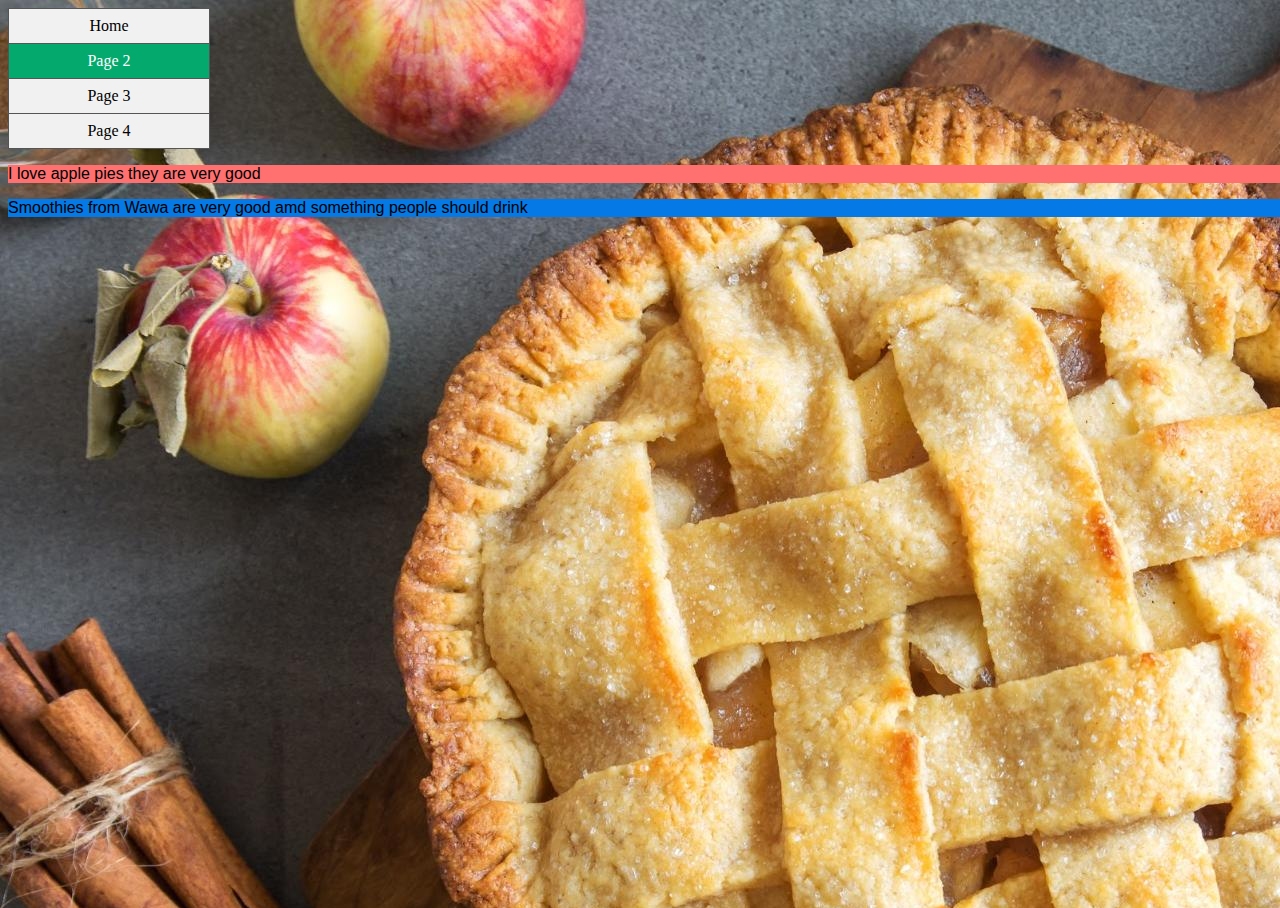
<file: page2.html>
<!DOCTYPE html>
<html>

<head>
  <meta charset="utf-8">
  <meta name="viewport" content="width=device-width">
  <title>replit</title>
  <link href="style.css" rel="stylesheet" type="text/css" />
</head>
<body>
   <ul>
  <li><a href="index.html">Home</a></li>
  <li><a class="active"href="page2.html">Page 2</a></li>
  <li><a href="page3.html">Page 3</a></li>
  <li><a href="page4.html">Page 4</a></li>
   </ul>
<p class="joker"> I love apple pies they are very good</p>
<p class="food"> Smoothies from Wawa are very good amd something people should drink</p>
 <body style="background-image: url(images/image1.jpg);">
</body>
</html>
</file>
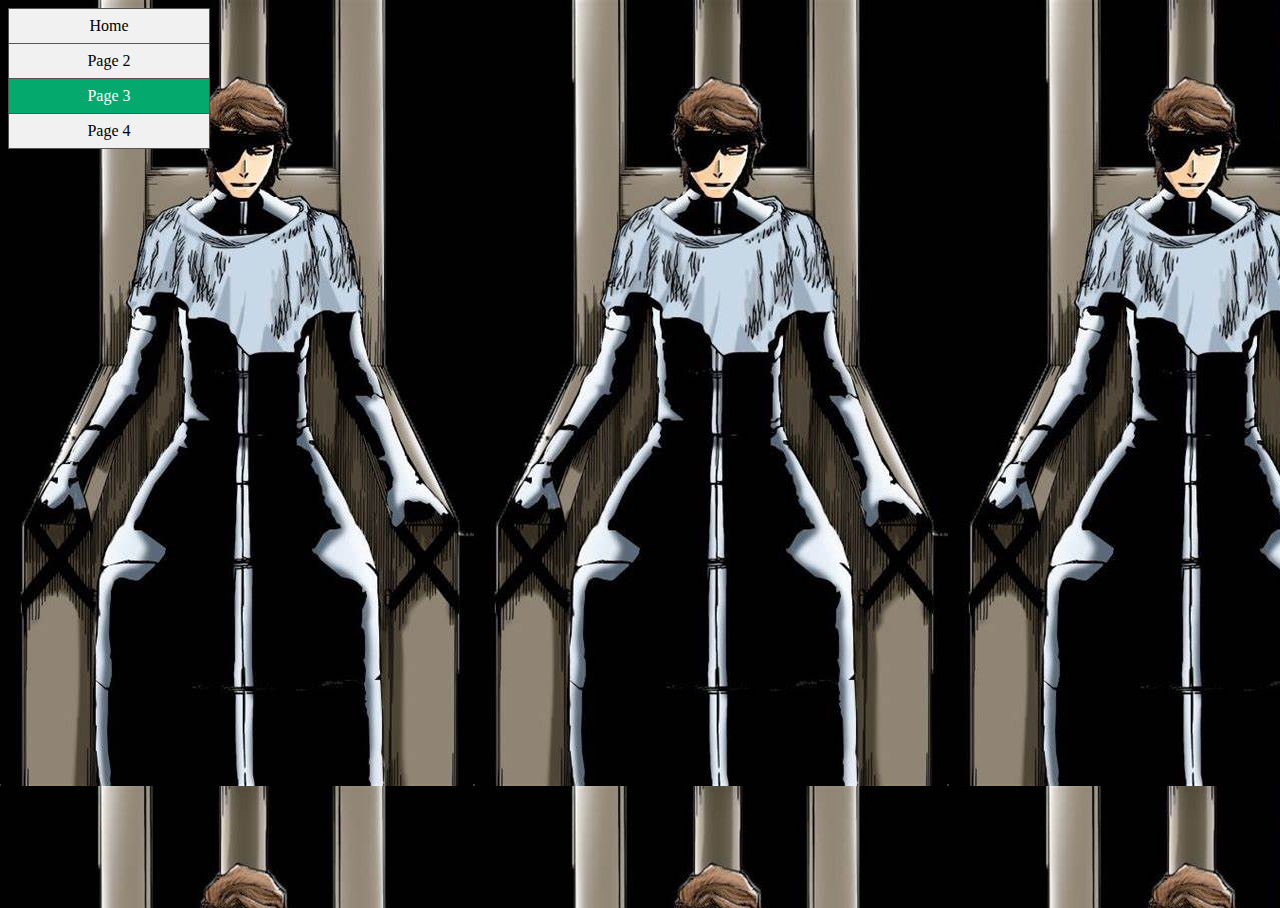
<file: page3.html>
<!DOCTYPE html>
<html>

<head>
  <meta charset="utf-8">
  <meta name="viewport" content="width=device-width">
  <title>replit</title>
  <link href="style.css" rel="stylesheet" type="text/css" />
</head>
<body>
   <ul>
  <li><a href="index.html">Home</a></li>
  <li><a href="page2.html">Page 2</a></li>
  <li><a class="active"href="page3.html">Page 3</a></li>
  <li><a href="page4.html">Page 4</a></li>
   </ul>
  <body style="background-image: url(images/OIP\ \(3\).jpg);">
</body>
</html>
</file>
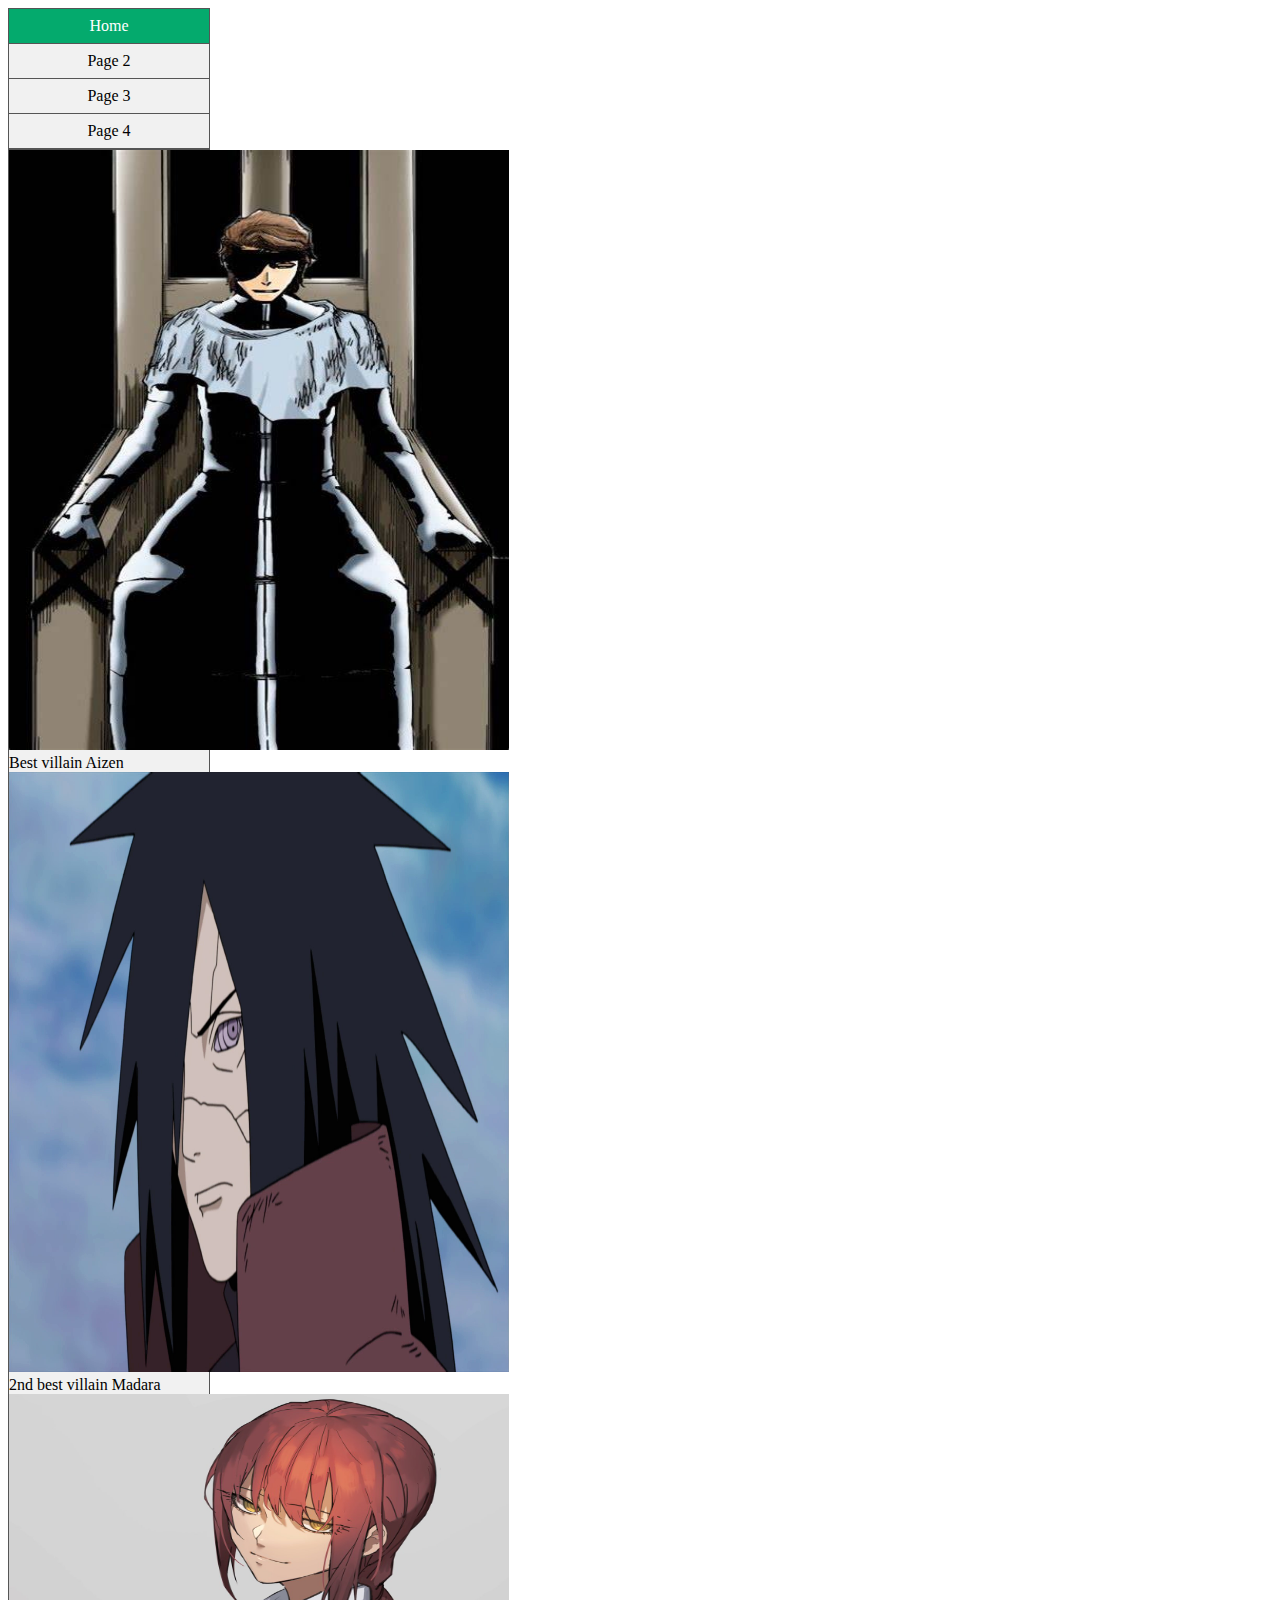
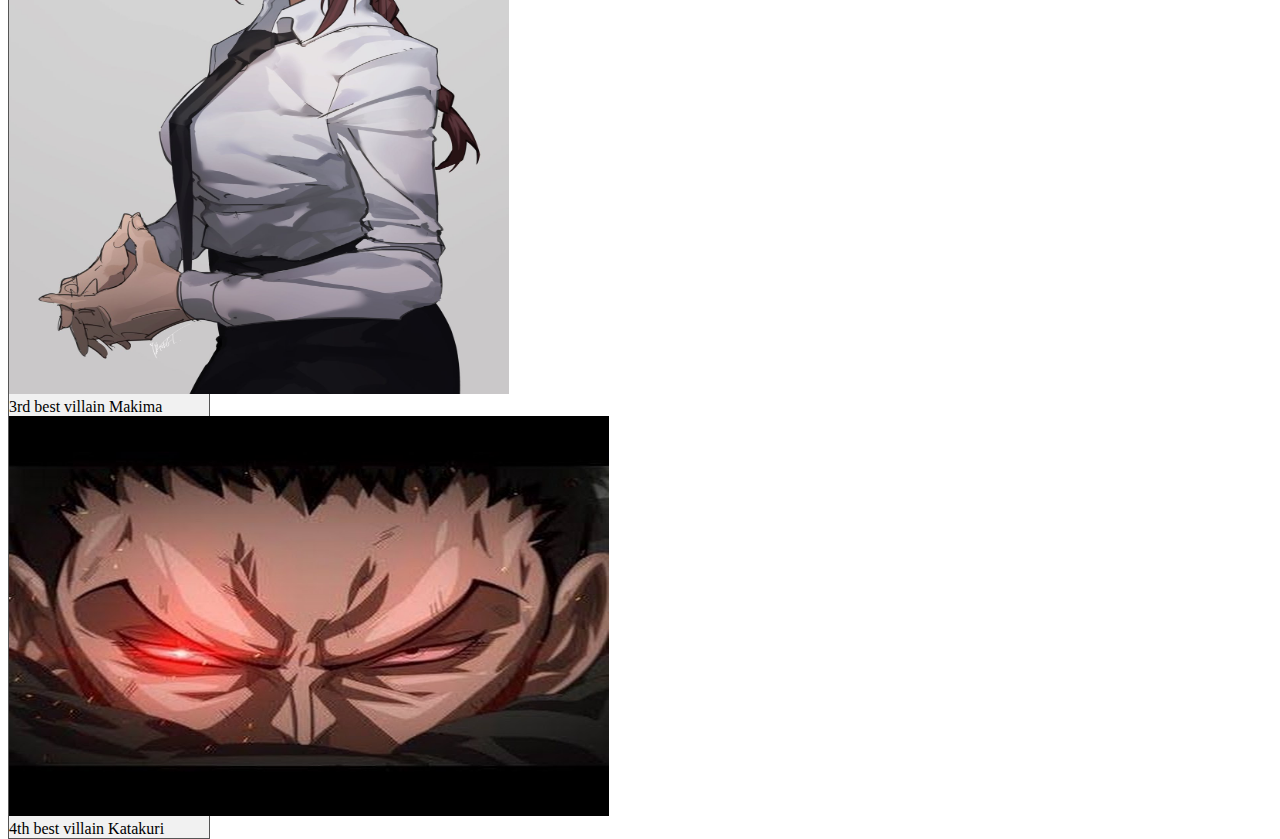
<file: page4.html>
<!DOCTYPE html>
<html>

<head>
  <meta charset="utf-8">
  <meta name="viewport" content="width=device-width">
  <title>replit</title>
  <link href="style.css" rel="stylesheet" type="text/css" />
</head>
<body>
<ul>
  <li><a class="active" href="index.html">Home</a></li>
  <li><a href="page2.html">Page 2</a></li>
  <li><a href="page3.html">Page 3</a></li>
  <li><a href="page4.html">Page 4</a></li>  
  </ul>
<ul>
<div class="gallery">
  <a target="_blank" href="OIP.jpg">
    <img src="images/OIP (3).jpg" alt="Cinque Terre" width="500" height="600">
  </a>
  <div class="desc"> Best villain Aizen</div>
</div>

<div class="gallery">
  <a target="_blank" href="img_forest.jpg">
    <img src="images/7403496-5836779-madara.png" alt="Forest" width="500" height="600">
  </a>
  <div class="desc">2nd best villain Madara</div>
</div>

<div class="gallery">
  <a target="_blank" href="img_lights.jpg">
    <img src="images/Makima" alt="Northern Lights" width="500" height="600">
  </a>
  <div class="desc">3rd best villain Makima</div>
</div>

<div class="gallery">
  <a target="_blank" href="img_mountains.jpg">
    <img src="images/unnamed.jpg" alt="Mountains" width="600" height="400">
  </a>
  <div class="desc">4th best villain Katakuri</div>
</div>



  </body>
</html>
</file>
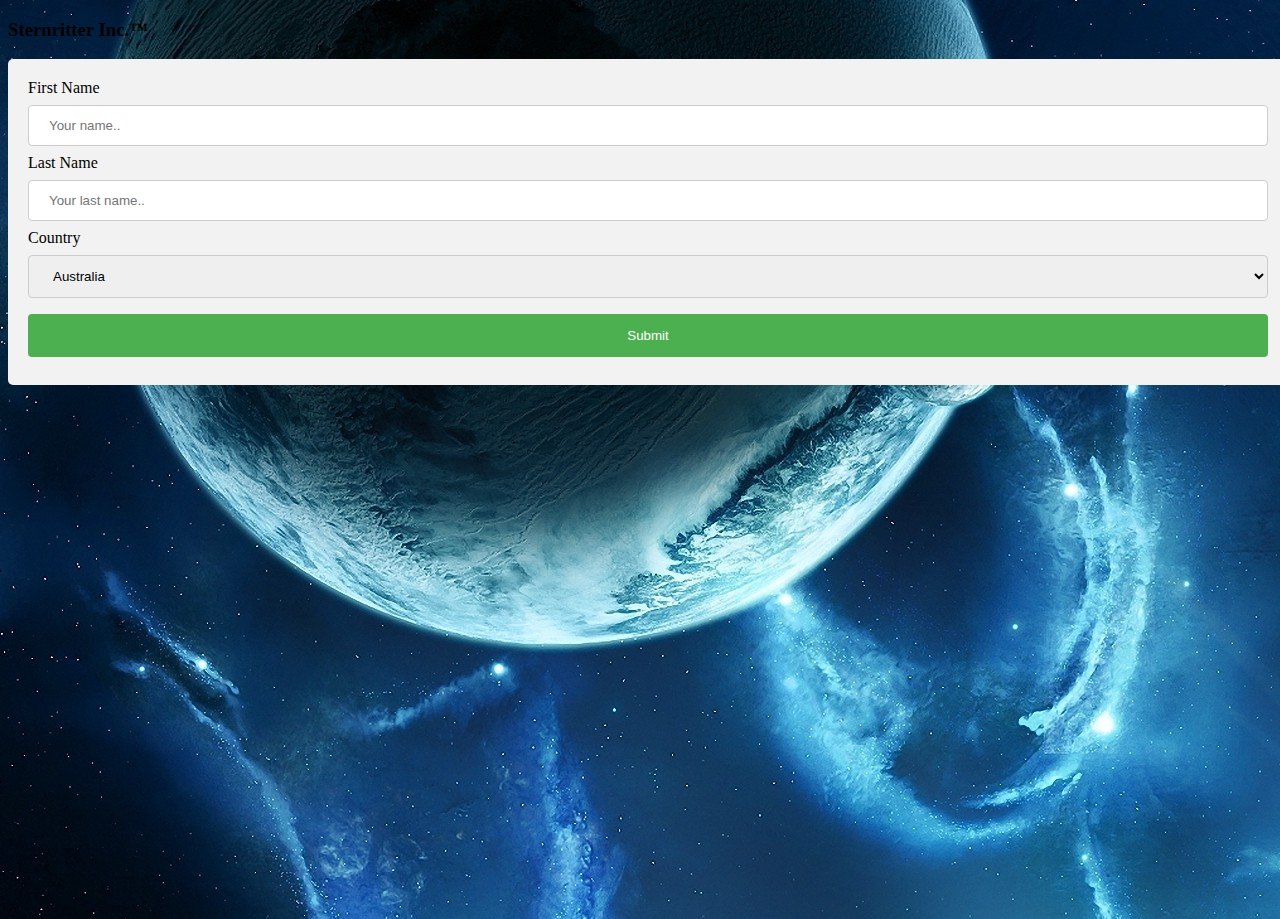
<file: page5.html>
<!DOCTYPE html>
<html>
 <style>
input[type=text], select {
  width: 100%;
  padding: 12px 20px;
  margin: 8px 0;
  display: inline-block;
  border: 1px solid #ccc;
  border-radius: 4px;
  box-sizing: border-box;
}

input[type=submit] {
  width: 100%;
  background-color: #4CAF50;
  color: white;
  padding: 14px 20px;
  margin: 8px 0;
  border: none;
  border-radius: 4px;
  cursor: pointer;
}

input[type=submit]:hover {
  background-color: #45a049;
}

div {
  border-radius: 5px;
  background-color: #f2f2f2;
  padding: 20px;
}
</style>
<head>
  <meta charset="utf-8">
  <meta name="viewport" content="width=device-width">
  <title>replit</title>
  <link href="style.css" rel="stylesheet" type="text/css" />
</head>
   <body style="background-image: url('images/R.jpg');">
<h3>Sternritter Inc.™</h3>

<div>
  <form action="/action_page.php">
    <label for="fname">First Name</label>
    <input type="text" id="fname" name="firstname" placeholder="Your name..">

    <label for="lname">Last Name</label>
    <input type="text" id="lname" name="lastname" placeholder="Your last name..">

    <label for="country">Country</label>
    <select id="country" name="country">
      <option value="australia">Australia</option>
      <option value="canada">Canada</option>
      <option value="usa">USA</option>
    </select>
  
    <input type="submit" value="Submit">
  </form>
</div>
 
</body>
</html>
</file>
<file: style.css>
html, body {
  height: 100%;
  width: 100%;
}
.p1 {
  font-family: "Times New Roman", Times, serif;
}
.joker{
  font-family: Arial, Helvetica, sans-serif;
  background-color: #ff7070;
}

.food{
font-family: Verdana, Geneva, Tahoma, sans-serif;
  background-color: #0579e6;
}
a {
  color: hotpink;
}
ul {
  list-style-type: none;
  margin: 0;
  padding: 0;
  width: 200px;
  background-color: #f1f1f1;
  border: 1px solid #555;
}

li a {
  display: block;
  color: #000;
  padding: 8px 16px;
  text-decoration: none;
}

li {
  text-align: center;
  border-bottom: 1px solid #555;
}

li:last-child {
  border-bottom: none;
}

li a.active {
  background-color: #04AA6D;
  color: white;
}

li a:hover:not(.active) {
  background-color: #555;
  color: white;
}
.dropbtn {
  background-color: #4CAF50;
  color: white;
  padding: 16px;
  font-size: 16px;
  border: none;
  cursor: pointer;
}

.dropdown {
  position: relative;
  display: inline-block;
}

.dropdown-content {
  display: none;
  position: absolute;
  background-color: #f9f9f9;
  min-width: 160px;
  box-shadow: 0px 8px 16px 0px rgba(0,0,0,0.2);
  z-index: 1;
}

.dropdown-content a {
  color: black;
  padding: 12px 16px;
  text-decoration: none;
  display: block;
}

.dropdown-content a:hover {background-color: #f1f1f1}

.dropdown:hover .dropdown-content {
  display: block;
}

.dropdown:hover .dropbtn {
  background-color: #3e8e41;
}
</file>
